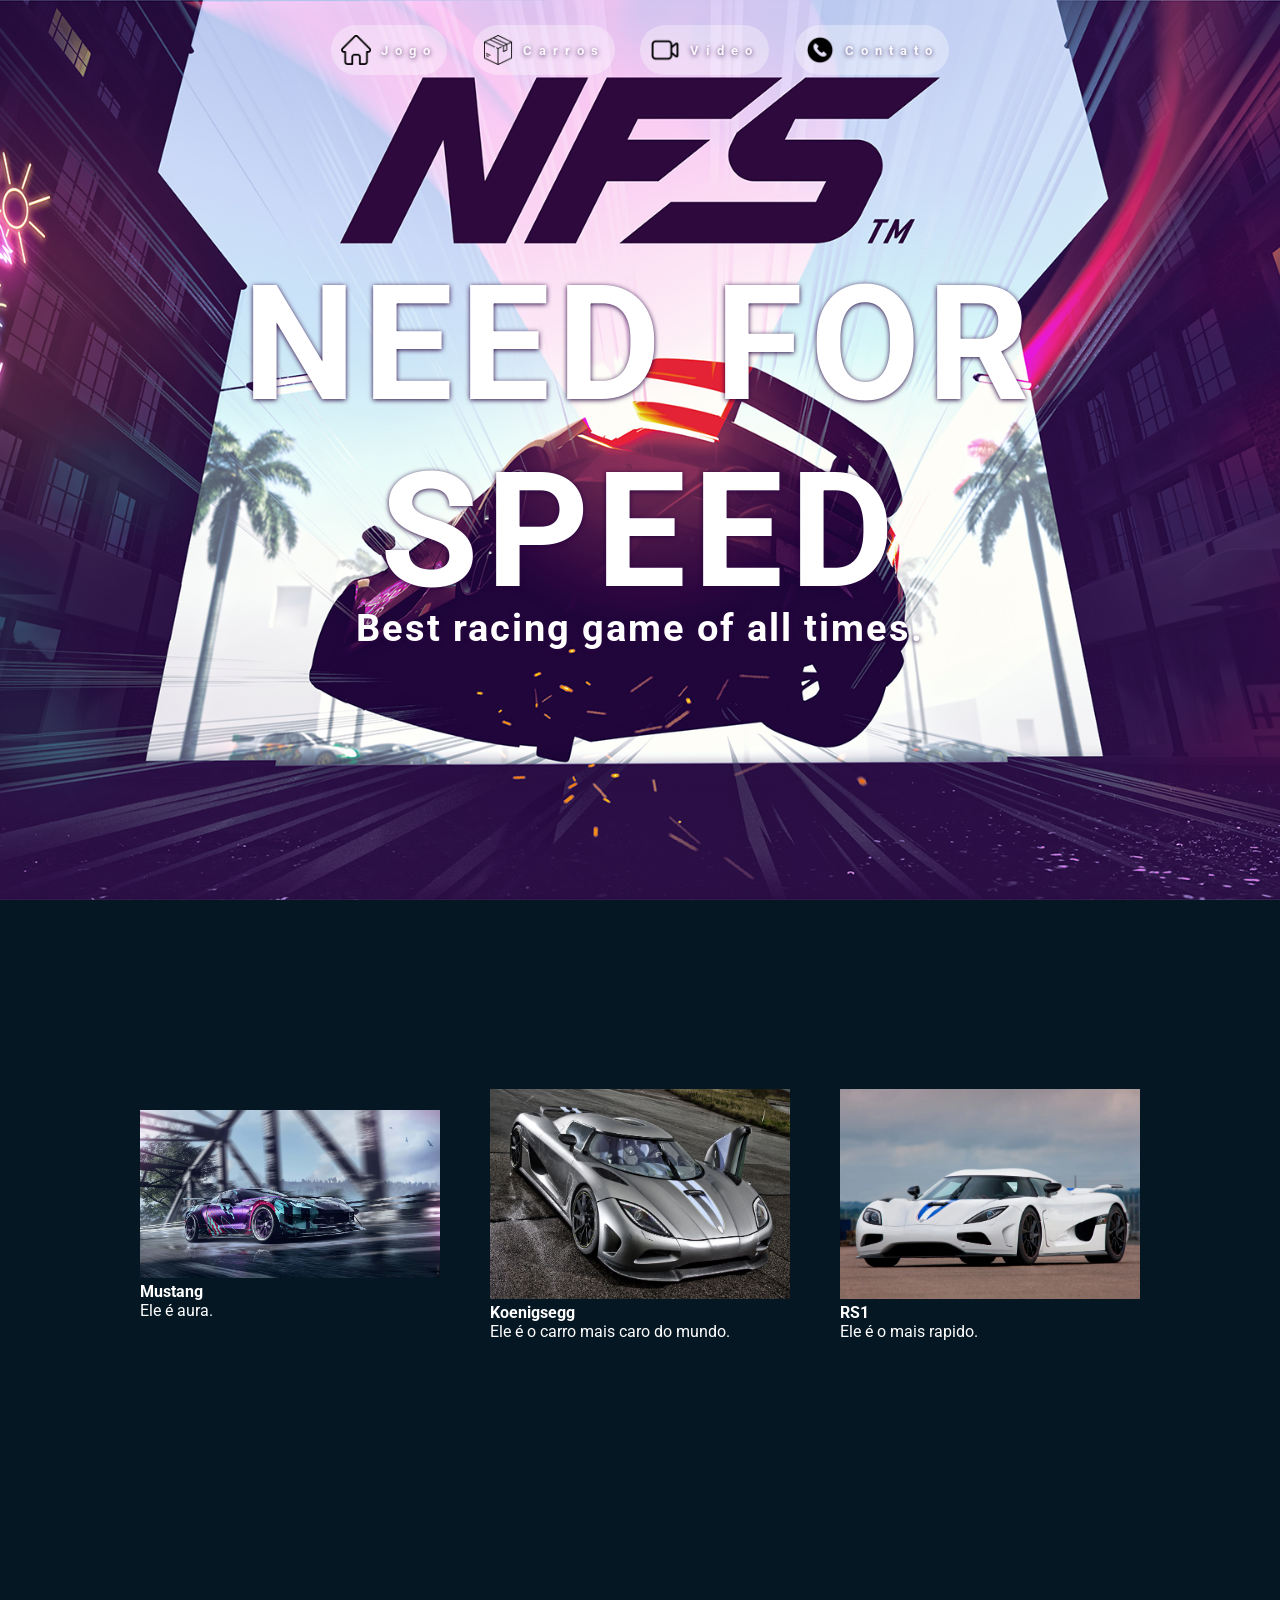
<file: lpsesi02/src/index.html>
<!DOCTYPE html>
<html lang="en">
<head>
    <meta charset="UTF-8">
    <meta name="viewport" content="width=device-width, initial-scale=1.0">
    <title>Need for Speed</title>
    <link rel="stylesheet" href="style.css">
    <link rel="preconnect" href="https://fonts.googleapis.com">
    <link rel="preconnect" href="https://fonts.gstatic.com" crossorigin>
    <link href="https://fonts.googleapis.com/css2?family=Roboto:ital,wght@0,100..900;1,100..900&display=swap" rel="stylesheet">
</head>
<body>
    <nav>
        <span class="navItems" onclick="navTo('s1')">
            <img src="../assets/icons/home.png" alt="Jogo" width="30px">
            <a class="navWords" >Jogo</a>
        </span>
         <span class="navItems" onclick="navTo('s2')">
            <img src="../assets/icons/box.png" alt="Carros"  width="30px">
            <a class="navWords" >Carros</a>
        </span>
         <span class="navItems" onclick="navTo('s3')">
            <img src="../assets/icons/video.png" alt="Vídeo"  width="30px">
            <a class="navWords" >Vídeo</a>
        </span>
         <span class="navItems" onclick="navTo('s4')">
            <img src="../assets/icons/mobile.png" alt="Contato"  width="30px">
            <a class="navWords" >Contato</a>
        </span>
    </nav>
    <main>
        <section id="s1">
           <h1>Need for Speed</h1>
           <h2>Best racing game of all times.</h2>
        </section>
        <section id="s2">
          <div class="card">
            <img width="300px" height="auto" src="../assets/images/carro1.jpg" alt="">
            <div>
                <h4>Mustang</h4>
                <p>Ele é aura.</p>
            </div>
          </div>
          <div class="card">
            <img width="300px" height="auto" src="../assets/images/carro3.jpg" alt="">
            <div>
                <h4>Koenigsegg</h4>
                <p>Ele é o carro mais caro do mundo.</p>
            </div>
          </div>
          <div class="card">
            <img width="300px" height="auto" src="../assets/images/carro4.webp" alt="">
            <div>
                <h4>RS1</h4>
                <p>Ele é o mais rapido.</p>
            </div>
          </div>
        </section>
        <section id="s3">
            <iframe width="560" height="315" class="vid" src="https://www.youtube.com/embed/pWw-UENvdTw?si=T0KV9eq6g0Lh9BDs" title="YouTube video player" frameborder="0" allow="accelerometer; autoplay; clipboard-write; encrypted-media; gyroscope; picture-in-picture; web-share" referrerpolicy="strict-origin-when-cross-origin" allowfullscreen></iframe>
        </section>
        <section id="s4">
         
        </section>
    </main>
    <footer>

    </footer>

    <script src="script.js"></script>
</body>
</html>
</file>
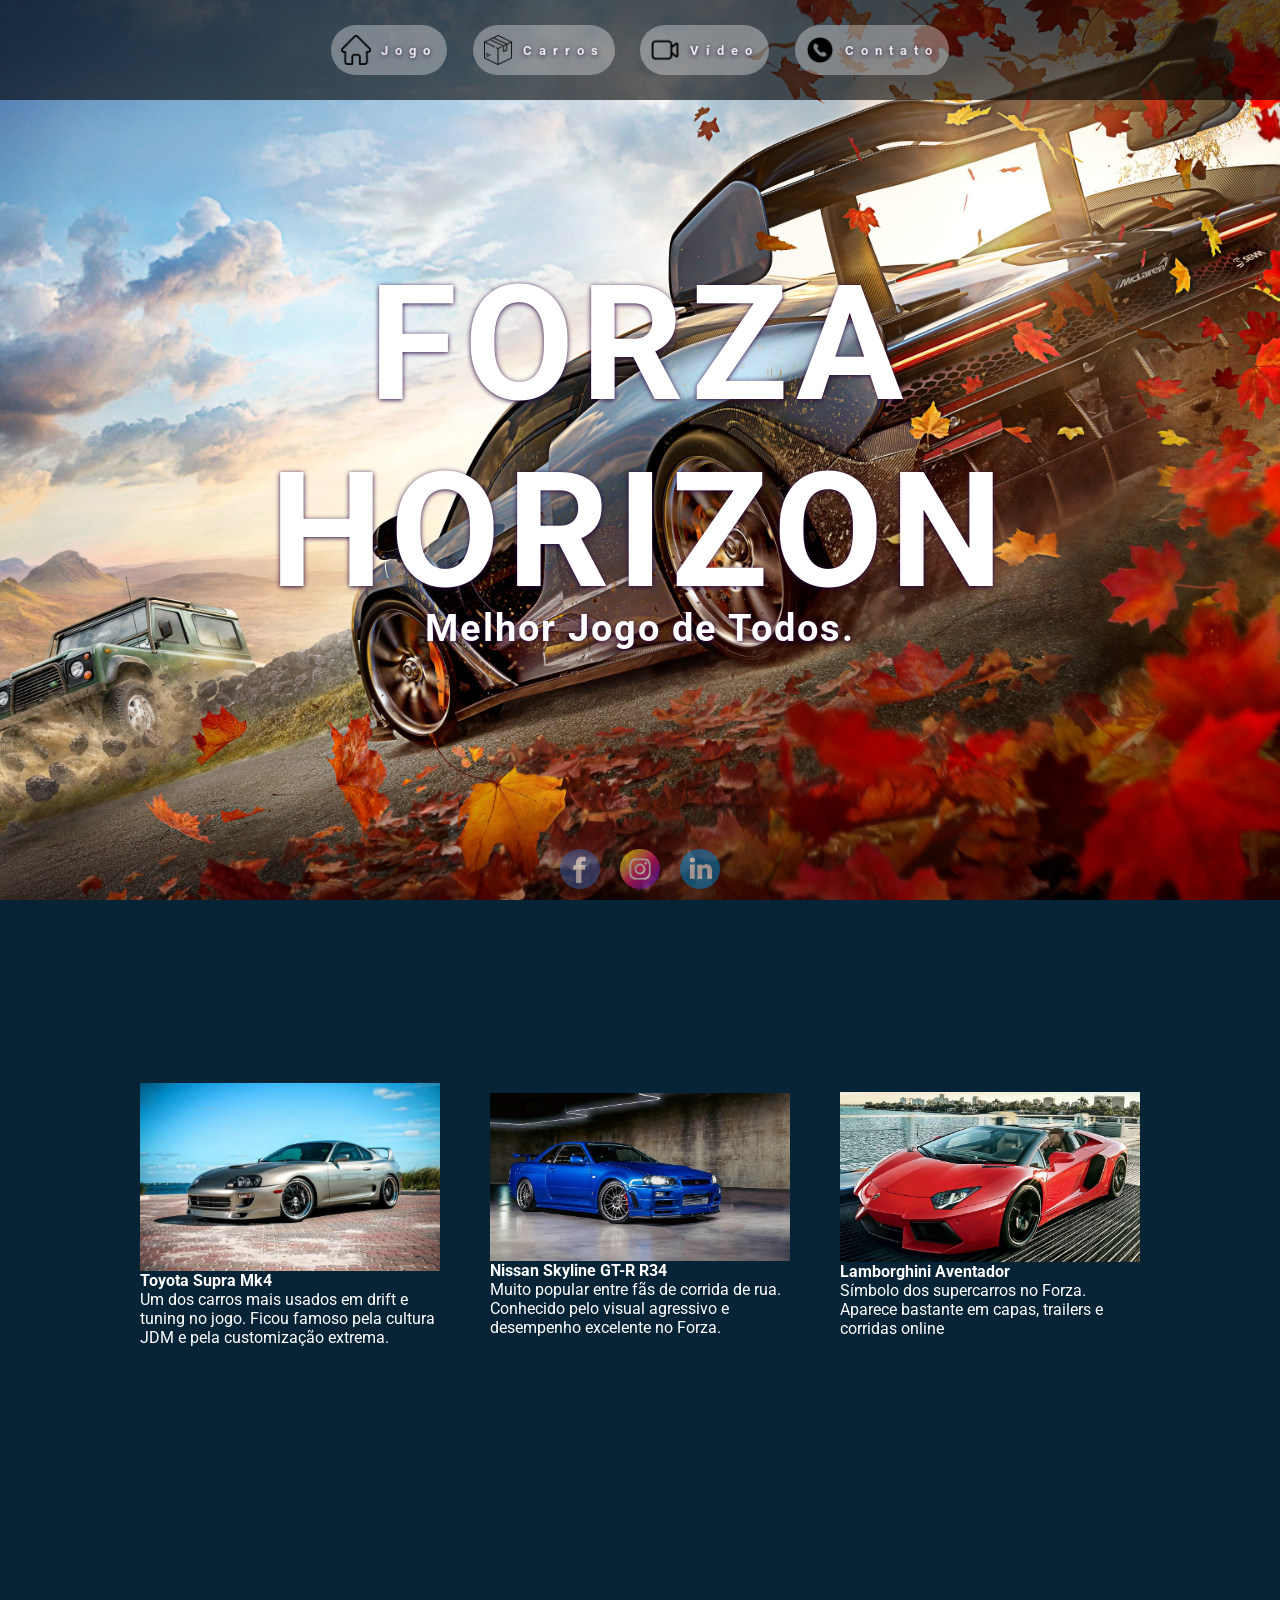
<file: lucas1/lpsesi02/src/index.html>
<!doctype html>
<html lang="en">
  <head>
    <meta charset="UTF-8" />
    <meta name="viewport" content="width=device-width, initial-scale=1.0" />
    <title>Need for Speed</title>
    <link rel="stylesheet" href="style.css" />
    <link rel="preconnect" href="https://fonts.googleapis.com" />
    <link rel="preconnect" href="https://fonts.gstatic.com" crossorigin />
    <link
      href="https://fonts.googleapis.com/css2?family=Roboto:ital,wght@0,100..900;1,100..900&display=swap"
      rel="stylesheet"
    />
  </head>
  <body>
    <nav>
      <span class="navItems" onclick="navTo('s1')">
        <img src="../assets/icons/home.png" alt="Jogo" width="30px" />
        <a class="navWords">Jogo</a>
      </span>
      <span class="navItems" onclick="navTo('s2')">
        <img src="../assets/icons/box.png" alt="Carros" width="30px" />
        <a class="navWords">Carros</a>
      </span>
      <span class="navItems" onclick="navTo('s3')">
        <img src="../assets/icons/video.png" alt="Vídeo" width="30px" />
        <a class="navWords">Vídeo</a>
      </span>
      <span class="navItems" onclick="navTo('s4')">
        <img src="../assets/icons/mobile.png" alt="Contato" width="30px" />
        <a class="navWords">Contato</a>
      </span>
    </nav>
    <main>
      <section id="s1">
        <h1>Forza Horizon</h1>
        <h2>Melhor Jogo de Todos.</h2>
      </section>
      <section id="s2">
        <div class="card">
          <img width="300px" height="auto" src="../assets/images/supra.jpg" alt="nfs1" />
          <div>
            <h4>Toyota Supra Mk4</h4>
            <p>Um dos carros mais usados em drift e tuning no jogo.
Ficou famoso pela cultura JDM e pela customização extrema.</p>
          </div>
        </div>
        <div class="card">
          <img width="300px" height="auto" src="../assets/images/skyline.jpg" alt="nfs2" />
          <div>
            <h4>Nissan Skyline GT-R R34</h4>
            <p>Muito popular entre fãs de corrida de rua.
Conhecido pelo visual agressivo e desempenho excelente no Forza.</p>
          </div>
        </div>
        <div class="card">
          <img width="300px" height="auto" src="../assets/images/lambo.jpg" alt="nfs3" />
          <div>
            <h4>Lamborghini Aventador</h4>
            <p>Símbolo dos supercarros no Forza.
Aparece bastante em capas, trailers e corridas online</p>
          </div>
        </div>
      </section>
      <section id="s3">
          <iframe class="vid" src="https://www.youtube.com/embed/oYhaW-Vr4wg?si=5qSe94SejccbKrGi" title="YouTube video player" frameborder="0" allow="accelerometer; autoplay; clipboard-write; encrypted-media; gyroscope; picture-in-picture; web-share" referrerpolicy="strict-origin-when-cross-origin" allowfullscreen></iframe>
      </section>
      <section id="s4"></section>
    </main>
    <footer>
      <a href="https://www.facebook.com" target="_blank">
        <img width="40px" src="../assets/icons/facebook.png" alt="facebook" />
      </a>
      <a href="https://www.instagram.com" target="_blank">
        <img width="40px" src="../assets/icons/instagram.png" alt="instagram" />
      </a>
      <a href="https://www.linkedin.com" target="_blank">
        <img width="40px" src="../assets/icons/linkedin.png" alt="linkedin" />
      </a>
    </footer>

    <script src="script.js"></script>
  </body>
</html>
</file>
<file: lpsesi02/src/style.css>
:root{
    --text: #ffffff;
    --bg: #051723;
    --lpurple: #611e91;
    --dpurple: #27043f;
    --lorange: #DDA15E;
    --dorange: #BC6C25;
    --font: "Roboto", sans-serif;
}

*{
    margin: 0;
    padding: 0;
    box-sizing: border-box;
    scroll-behavior: smooth;
}

body{
    font-family: var(--font);
    background-color: var(--bg);
    color: var(--text);
}

nav{
    width: 100%;
    position: fixed;
    top: 0;
    background-color: transparent;
    display: flex;
    align-items: center;
    justify-content: center;
    gap: 2vw;
    height: 100px;
    z-index: 999;
    animation: decima 1s ease-in-out;
    transition: all 1s ease-in-out; 
}

nav.sc{
    background-color: var(--dpurple);
}

@keyframes decima {
    0%{
        transform: translateY(-100px);
    }
}

.navItems{
    display: flex;
    align-items: center;
    justify-content: center;
    gap: 10px;
    background-color: #ffffff56;
    padding: 10px;
    border-radius: 999px;
}

.navItems img{
    width: 30px;
}

.navItems:hover{
    cursor: pointer;
}

a{
    color: inherit;
    text-decoration: none;
    font-size: 1vw;
    letter-spacing: 7px;
    opacity: 0.8;
    transition: all 200ms linear;
    font-weight: 700;
    text-shadow: 0px 1px 5px var(--dpurple);

}

a:hover{
    opacity: 1;
    text-shadow: 0px 3px 10px var(--text);
}

section{
    min-height: 100vh;
    height: auto;
}

#s1{
    background-image: url('../assets/images/bgnew.png');
    background-attachment: fixed;
    background-position: center;
    background-repeat: no-repeat;
    background-size: cover;
    display: flex;
    align-items: center;
    justify-content: center;
    flex-direction: column;
}

h1{
    font-size: 160px;
    word-break: break-word;
    overflow-wrap: break-word;
    text-transform: uppercase;
    text-shadow: 0px 1px 5px var(--dpurple);
    letter-spacing: 7px;
    width: 100%;
    text-align: center;
    animation: esquerda 2s ease-in-out;
}

@keyframes esquerda {
    0%{
        transform: translateX(-100px);
        opacity: 0;
    }
}

h2{
    font-size: 3vw;
    letter-spacing: 2px;
    width: 67%;
    margin-top: -20px;
    text-align: center;
    text-shadow: 0px 1px 5px var(--dpurple);
    animation: direita 2s ease-in-out;
}
footer.ft{
    background-color: var(--dpurple);
}
footer a img{
    opacity: 0.7;
    transition: all 500ms linear;
}

@keyframes direita {
    0%{
        transform: translateX(100px);
        opacity: 0;
    }
}
#s2{
  display: flex;
  align-items: center;
  justify-content: center;
  background: url('../assets/images/');
  background-attachment: fixed;
  background-position: center;
  background-repeat:  no-repeat;
  background-size: cover;
  flex-wrap: wrap;
  gap: 50px;
  min-height: 70vh;
}

#s3{
    display: flex;
    justify-content: center;
    align-items: center;
}

.vid{
    width: 100vw;
    height: 100vh;

}

@media (width <= 1000px) {
    .navWords{
        display: none;
    }
    #s1{
            background-image: url('../assets/images/bgmobile.jpg');
            padding-top: 120px;
            padding-bottom: 80px;
    }
    h1{
        line-height: 120px;
    }
    h2{
        margin-top: 10px;
        font-size: 36px;
    }
}
</file>
<file: lucas1/lpsesi02/src/style.css>
:root {
    --text: #ffffff;
    --bg: #072336;
    --lpurple: #611e91;
    --dpurple: #27043f;
    --lorange: #DDA15E;
    --dorange: #BC6C25;
    --font: "Roboto", sans-serif;
}

* {
    margin: 0;
    padding: 0;
    box-sizing: border-box;
    scroll-behavior: smooth;
}

body {
    font-family: var(--font);
    background-color: var(--bg);
    color: var(--text);
}

nav {
    width: 100%;
    position: fixed;
    top: 0;
    background-color: #0000009c;
    display: flex;
    align-items: center;
    justify-content: center;
    gap: 2vw;
    height: 100px;
    z-index: 999;
    animation: decima 1s ease-in-out;
    transition: all 1s ease-in-out;
}

nav.sc {
    background-color: var(--bg);
}

@keyframes decima {
    0% {
        transform: translateY(-100px);
    }
}

.navItems {
    display: flex;
    align-items: center;
    justify-content: center;
    gap: 10px;
    background-color: #ffffff56;
    padding: 10px;
    border-radius: 999px;
}

.navItems img {
    width: 30px;
}

.navItems:hover {
    cursor: pointer;
}

a {
    color: inherit;
    text-decoration: none;
    font-size: 1vw;
    letter-spacing: 7px;
    opacity: 0.8;
    transition: all 200ms linear;
    font-weight: 700;
    text-shadow: 0px 1px 5px var(--dpurple);

}

a:hover {
    opacity: 1;
    text-shadow: 0px 3px 10px var(--text);
}

section {
    min-height: 100vh;
    height: auto;
}

#s1 {
    background-image: url('../assets/images/img.jpg');
    background-attachment: fixed;
    background-position: center;
    background-repeat: no-repeat;
    background-size: cover;
    display: flex;
    align-items: center;
    justify-content: center;
    flex-direction: column;
}

h1 {
    font-size: 160px;
    word-break: break-word;
    overflow-wrap: break-word;
    text-transform: uppercase;
    text-shadow: 0px 1px 5px var(--dpurple);
    letter-spacing: 7px;
    width: 100%;
    text-align: center;
    animation: esquerda 2s ease-in-out;
}

@keyframes esquerda {
    0% {
        transform: translateX(-100px);
        opacity: 0;
    }
}

h2 {
    font-size: 3vw;
    letter-spacing: 2px;
    width: 67%;
    margin-top: -20px;
    text-align: center;
    text-shadow: 0px 1px 5px var(--dpurple);
    animation: direita 2s ease-in-out;
}

@keyframes direita {
    0% {
        transform: translateX(100px);
        opacity: 0;
    }
}

footer {
    display: flex;
    align-items: center;
    justify-content: center;
    gap: 20px;
    height: 60px;
    background-color: transparent;
    position: fixed;
    bottom: 0;
    width: 100%;
    transition: all 1s ease-in-out;
}

footer.ft {
    background-color: var(--font);
}

footer a img {
    opacity: 0.7;
    transition: all 500ms linear;
}

footer a img:hover {
    opacity: 1;
    box-shadow: 0px 3px 10px #09090909;
    transform: translateY(-5px) scale(1.1) rotate(360deg);
}

#s3{
    display: flex;
    align-items: center;
    justify-content: center;
    height: ;
}

.vid {
    width: 100vw;
    height: 100vh;
}

#s2{
    display: flex;
    align-items: center;
    justify-content: center;
    flex-wrap: wrap;
    gap: 50px;
    min-height: 70vh;
}

.card{
    width: 300px;
    height: auto;
    display: flex;
    align-items: center;
    justify-content: center;
    flex-direction: column;
    opacity: 0;
    transform: translateY(200px);
    transition: opacity 0.6s ease, transform 0.6s ease;
}

.card.visible{
    opacity: 1;
    transform: translateY(0);
}






@media (width <=1000px) {
    .navWords {
        display: none;
    }

    #s1 {
        background-image: url('../assets/images/bgmobile.jpg');
        padding-top: 120px;
        padding-bottom: 80px;
    }

    h1 {
        line-height: 120px;
    }

    h2 {
        margin-top: 10px;
        font-size: 36px;
    }
}
</file>
